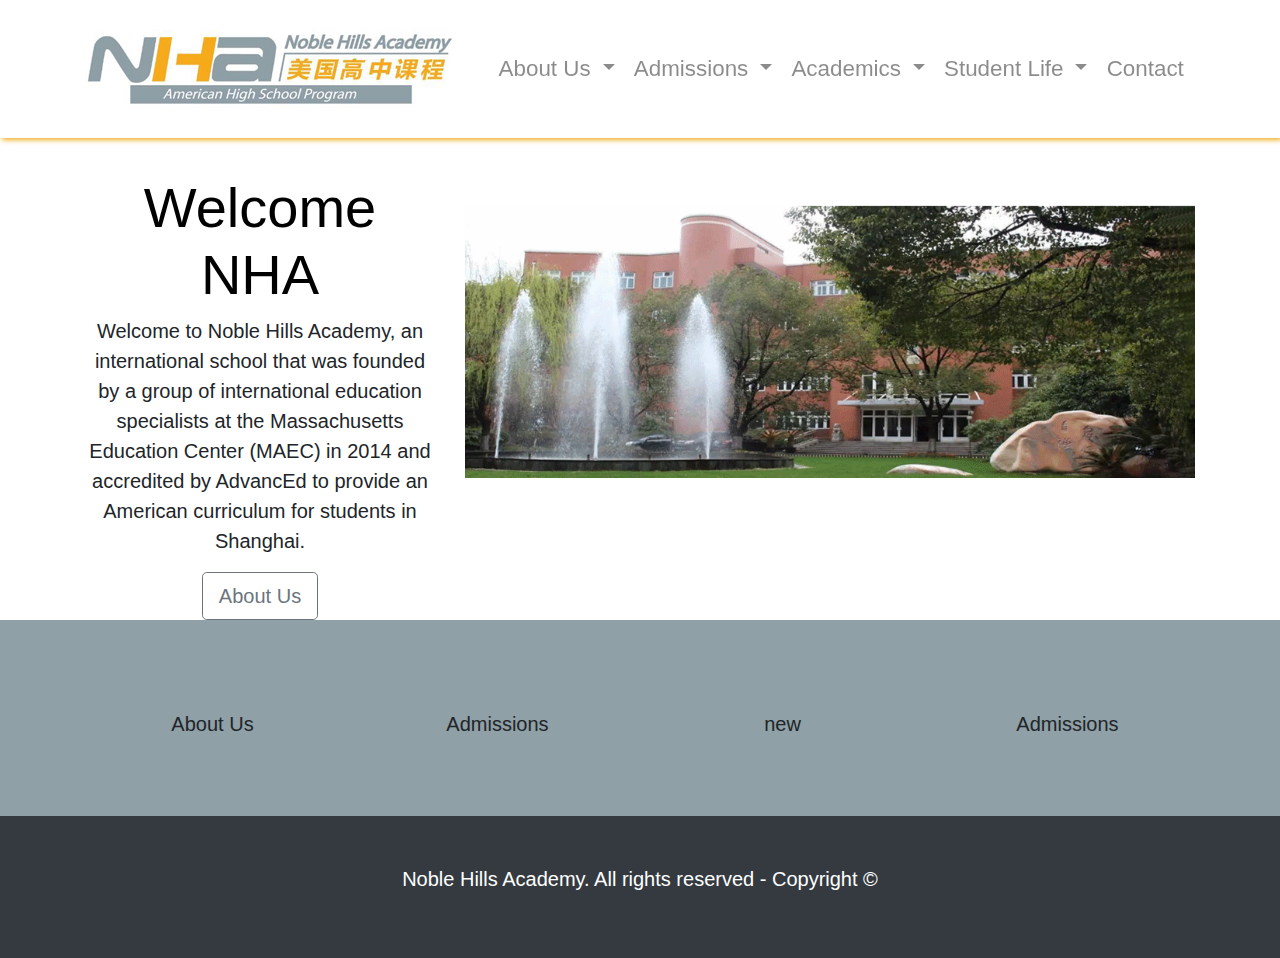
<file: index.html>
<!DOCTYPE html>
<html lang="en">

<head>
  <meta charset="UTF-8">
  <meta name="viewport" content="width=device-width, initial-scale=1.0">
  <meta http-equiv="X-UA-Compatible" content="ie=edge">
  <link rel="stylesheet" href="https://use.fontawesome.com/releases/v5.0.13/css/all.css"
    integrity="sha384-DNOHZ68U8hZfKXOrtjWvjxusGo9WQnrNx2sqG0tfsghAvtVlRW3tvkXWZh58N9jp" crossorigin="anonymous">
  <link rel="stylesheet" href="https://stackpath.bootstrapcdn.com/bootstrap/4.4.1/css/bootstrap.min.css" integrity="sha384-Vkoo8x4CGsO3+Hhxv8T/Q5PaXtkKtu6ug5TOeNV6gBiFeWPGFN9MuhOf23Q9Ifjh" crossorigin="anonymous">

  <link rel="stylesheet" href="css/style.css">
  <title>NHA School</title>
</head>

<body>
  <nav
      class="navbar navbar-expand-md navbar-light fixed-top py-4"
      id="main-nav"
    >
      <div class="container">
        <a href="index.html" class="navbar-brand">
          <img src="img/school-logo.png" alt="">
        </a>
        <button
          class="navbar-toggler"
          data-toggle="collapse"
          data-target="#navbarCollapse"
        >
          <span class="navbar-toggler-icon"></span>
        </button>
        <div id="navbarCollapse" class="collapse navbar-collapse">
          <ul class="navbar-nav ml-auto">
          

            <li class="nav-item dropdown text-nav">
              <a
                class="nav-link dropdown-toggle text-nav"
                href=""
                id="navbarDropdown"
                role="button"
                data-toggle="dropdown"
                aria-haspopup="true"
                aria-expanded="false"
              >
                About Us
              </a>
              <div class="dropdown-menu" aria-labelledby="navbarDropdown">
                <a class="dropdown-item" href="introduction.html">Introducation</a>
                <div class="dropdown-divider"></div>
                <a class="dropdown-item" href="governance-leadership.html">Governance Leadership </a>
                <div class="dropdown-divider"></div>
                <a class="dropdown-item" href="mission-values.html">Mission and Core Values</a>
                <div class="dropdown-divider"></div>
                <a class="dropdown-item" href="team.html"
                  >Faculty and Staff</a
                >
              </div>
            </li>
            <li class="nav-item dropdown text-nav">
              <a
                class="nav-link dropdown-toggle text-nav"
                href=""
                id="navbarDropdown"
                role="button"
                data-toggle="dropdown"
                aria-haspopup="true"
                aria-expanded="false"
              >
                Admissions
              </a>
              <div class="dropdown-menu" aria-labelledby="navbarDropdown">
                <a class="dropdown-item" href="electronics.html">Why choose NHA</a>
                <div class="dropdown-divider"></div>
                <a class="dropdown-item" href="electronics.html">School Timetable</a>
               
               
              </div>
            </li>


            <li class="nav-item dropdown text-nav">
              <a
                class="nav-link dropdown-toggle text-nav"
                href=""
                id="navbarDropdown"
                role="button"
                data-toggle="dropdown"
                aria-haspopup="true"
                aria-expanded="false"
              >
                Academics
              </a>
              <div class="dropdown-menu" aria-labelledby="navbarDropdown">
                <a class="dropdown-item" href="electronics.html">Program</a>
                <div class="dropdown-divider"></div>
                <a class="dropdown-item" href="resources.html">School Calendar </a>
                <div class="dropdown-divider"></div>
                <a class="dropdown-item" href="coding.html">Summer Program</a>
                <div class="dropdown-divider"></div>
                <a class="dropdown-item" href="onlinecourses.html"
                  >Faculty and Staff</a
                >
              </div>
            </li>

            <li class="nav-item dropdown text-nav">
              <a
                class="nav-link dropdown-toggle text-nav"
                href=""
                id="navbarDropdown"
                role="button"
                data-toggle="dropdown"
                aria-haspopup="true"
                aria-expanded="false"
              >
                Student Life
              </a>
              <div class="dropdown-menu" aria-labelledby="navbarDropdown">
                <a class="dropdown-item" href="electronics.html">Clubs</a>
                <div class="dropdown-divider"></div>
                <a class="dropdown-item" href="resources.html">Events</a>
                <div class="dropdown-divider"></div>
                <a class="dropdown-item" href="coding.html">Student Governance</a>
                <div class="dropdown-divider"></div>
                <a class="dropdown-item" href="coding.html">Community service</a>
                <div class="dropdown-divider"></div>
                <a class="dropdown-item" href="onlinecourses.html"
                  >Faculty and Staff</a
                >
              </div>
            </li>


         
            <li class="nav-item">
              <a href="#contact" class="nav-link text-nav">Contact</a>
            </li>
          </ul>
        </div>
      </div>
    </nav>

  <!---Showcase Area-->
  <section id="showcase" class="py3">
    <div class="container">
      <div class="row">
        <div class="col-lg-4 text-center">
          <h1 class="display-4 mt-5 pt-3">
            Welcome NHA
          </h1>
          <p class="lead">Welcome to Noble Hills Academy, an international school that was founded by a group of
            international education specialists at the Massachusetts Education Center (MAEC) in 2014 and accredited by
            AdvancEd to provide an American curriculum for students in Shanghai. </p>
          <a href="/introduction.html" class="btn btn-outline-secondary btn-lg ">
            About Us
          </a>
        </div>
        <div id="carouselExampleSlidesOnly" class="col-lg-8 d carousel slide d-none d-lg-block" data-ride="carousel">
          <div class="carousel-inner">
            <div class="carousel-item active pt-5 mt-5">
              <img src="img/carousel-3.jpg" class="d-block w-100 img-fluid" alt="...">
            </div>
            <div class="carousel-item pt-5 mt-5">
              <img src="img/carousel-2.jpg" class="d-block w-100 img-fluid" alt="...">
            </div>
            <div class="carousel-item pt-5 mt-5">
              <img src="img/carousel-1.jpg" class="d-block w-100 img-fluid" alt="...">
            </div>
          </div>
        </div>
      </div>
    </div>
  </section>



  <section id="cards">
    <div class="pt-5 pb-5">
      <div class="container">
        <div class="row">
          <div class="col-md-3  text-center pt-4">
            <i class="fas fa-info-circle fa-8x"></i>
            <div class="card-body">
              <h5 class="card-title">About Us</h5>
            </div>
          </div>
          <div class="col-md-3  pt-4 text-center">
            <i class="far fa-edit fa-8x"></i>
            <div class="card-body">
              <h5 class="card-title">Admissions</h5>
            </div>
          </div>
          <div class="col-md-3  pt-4 text-center">
            <i class="fas fa-book fa-8x"></i>
            <div class="card-body">
              <h5 class="card-title">new</h5>
            </div>
          </div>
          <div class="col-md-3  pt-4 text-center">
            <i class="fas fa-user-graduate fa-8x"></i>
            <div class="card-body">
              <h5 class="card-title">Admissions</h5>
            </div>
          </div>
        </div>
      </div>
    </div>
  </section>






  <footer id="main-footer" class="py-5 bg-dark text-white">
    <div class="container">
      <div class="row text-center">
        <div class="col-12 ">
          <p class="lead">
            Noble Hills Academy. All rights reserved - Copyright &copy;
            <span id="year"></span>
          </p>
        </div>
      </div>
    </div>
  </footer>











  <script>
    // Get the current year for the copyright
    $('#year').text(new Date().getFullYear());
  </script>
  
  <script src="https://code.jquery.com/jquery-3.4.1.slim.min.js" integrity="sha384-J6qa4849blE2+poT4WnyKhv5vZF5SrPo0iEjwBvKU7imGFAV0wwj1yYfoRSJoZ+n" crossorigin="anonymous"></script>
<script src="https://cdn.jsdelivr.net/npm/popper.js@1.16.0/dist/umd/popper.min.js" integrity="sha384-Q6E9RHvbIyZFJoft+2mJbHaEWldlvI9IOYy5n3zV9zzTtmI3UksdQRVvoxMfooAo" crossorigin="anonymous"></script>
<script src="https://stackpath.bootstrapcdn.com/bootstrap/4.4.1/js/bootstrap.min.js" integrity="sha384-wfSDF2E50Y2D1uUdj0O3uMBJnjuUD4Ih7YwaYd1iqfktj0Uod8GCExl3Og8ifwB6" crossorigin="anonymous"></script>
</body>

</html>
</file>
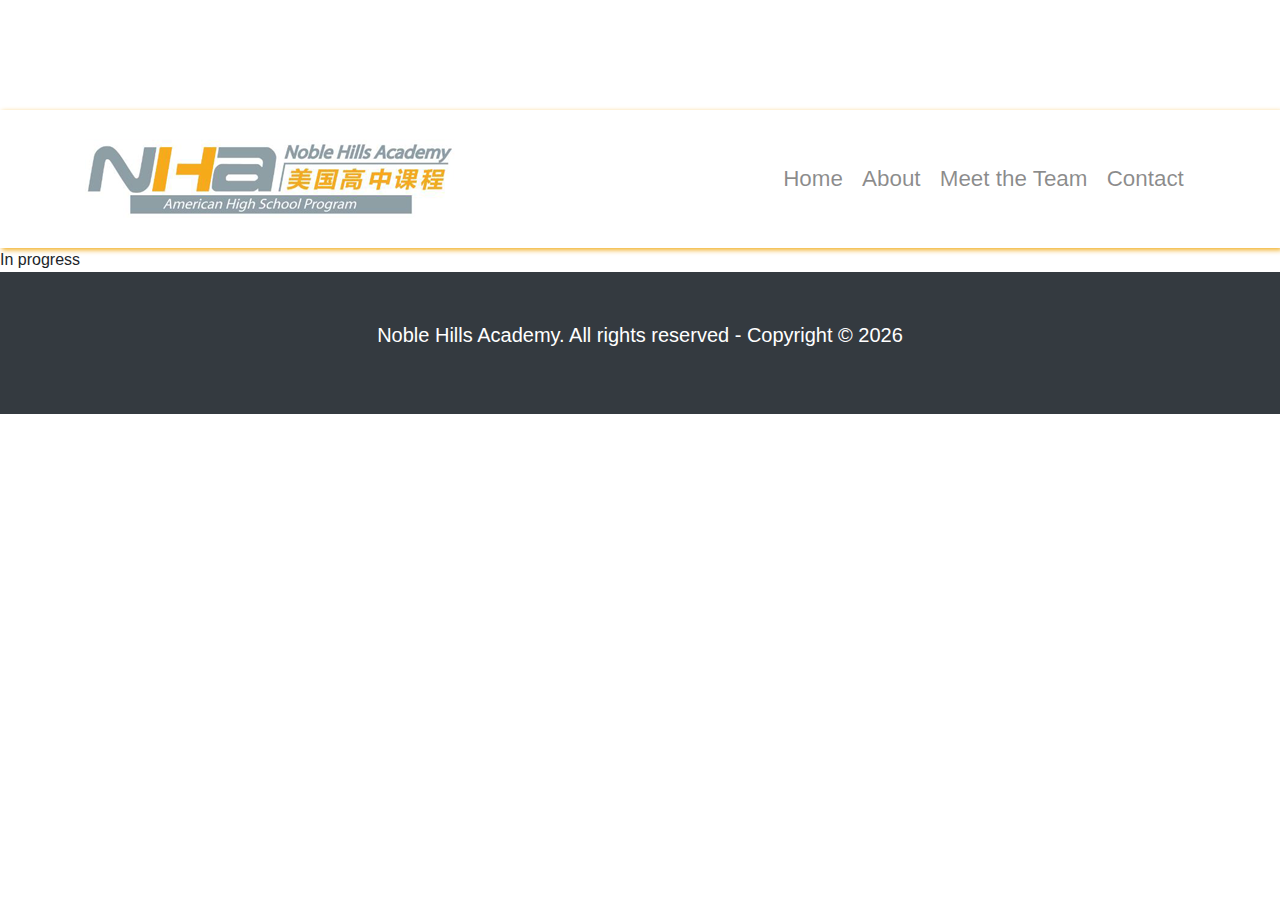
<file: about.html>
<!DOCTYPE html>
<html lang="en">

<head>
  <meta charset="UTF-8">
  <meta name="viewport" content="width=device-width, initial-scale=1.0">
  <meta http-equiv="X-UA-Compatible" content="ie=edge">
  <link rel="stylesheet" href="https://use.fontawesome.com/releases/v5.0.13/css/all.css" integrity="sha384-DNOHZ68U8hZfKXOrtjWvjxusGo9WQnrNx2sqG0tfsghAvtVlRW3tvkXWZh58N9jp"
    crossorigin="anonymous">
  <link rel="stylesheet" href="css/bootstrap.css">
  <link rel="stylesheet" href="css/style.css">
  <title>Bootstrap Theme</title>
</head>

<body>
  <nav class="navbar navbar-expand-md navbar-light fiexd-top py-4"> 
    <div class="container">
      <a href="#home" class="navbar-brand">
        <img src="img/school-logo.png"   alt="">
      </a>
      <button class="navbar-toggler" data-toggle="collapse" data-target="#navbarCollapse">
        <span class="navbar-toggler-icon"></span>
      </button>
      <div class="collapse navbar-collapse" id="navbarCollapse">
        <ul class="navbar-nav ml-auto">
          <li class="nav-item">
            <a href="index.html" class="nav-link">Home</a>
          </li>
          <li class="nav-item">
            <a href="#home" class="nav-link">About</a>
          </li>
          <li class="nav-item">
            <a href="team.html" class="nav-link">Meet the Team</a>
          </li>
          <li class="nav-item">
            <a href="#home" class="nav-link">Contact</a>
          </li>
        </ul>
      </div>
    </div>
  </nav>


<section>

In progress

</section>

  



  <footer id="main-footer" class="py-5 bg-dark text-white">
    <div class="container">
      <div class="row text-center">
        <div class="col-12 ">
          <p class="lead">
            Noble Hills Academy. All rights reserved - Copyright &copy;
            <span id="year"></span>
          </p>
        </div>
      </div>
    </div>
  </footer>
  
  






  <script src="http://code.jquery.com/jquery-3.3.1.min.js" integrity="sha256-FgpCb/KJQlLNfOu91ta32o/NMZxltwRo8QtmkMRdAu8="
    crossorigin="anonymous"></script>
  <script src="https://cdnjs.cloudflare.com/ajax/libs/popper.js/1.14.3/umd/popper.min.js" integrity="sha384-ZMP7rVo3mIykV+2+9J3UJ46jBk0WLaUAdn689aCwoqbBJiSnjAK/l8WvCWPIPm49"
    crossorigin="anonymous"></script>
  <script src="https://stackpath.bootstrapcdn.com/bootstrap/4.1.1/js/bootstrap.min.js" integrity="sha384-smHYKdLADwkXOn1EmN1qk/HfnUcbVRZyYmZ4qpPea6sjB/pTJ0euyQp0Mk8ck+5T"
    crossorigin="anonymous"></script>

  <script>
    // Get the current year for the copyright
    $('#year').text(new Date().getFullYear());
  </script>
</body>

</html>
</file>
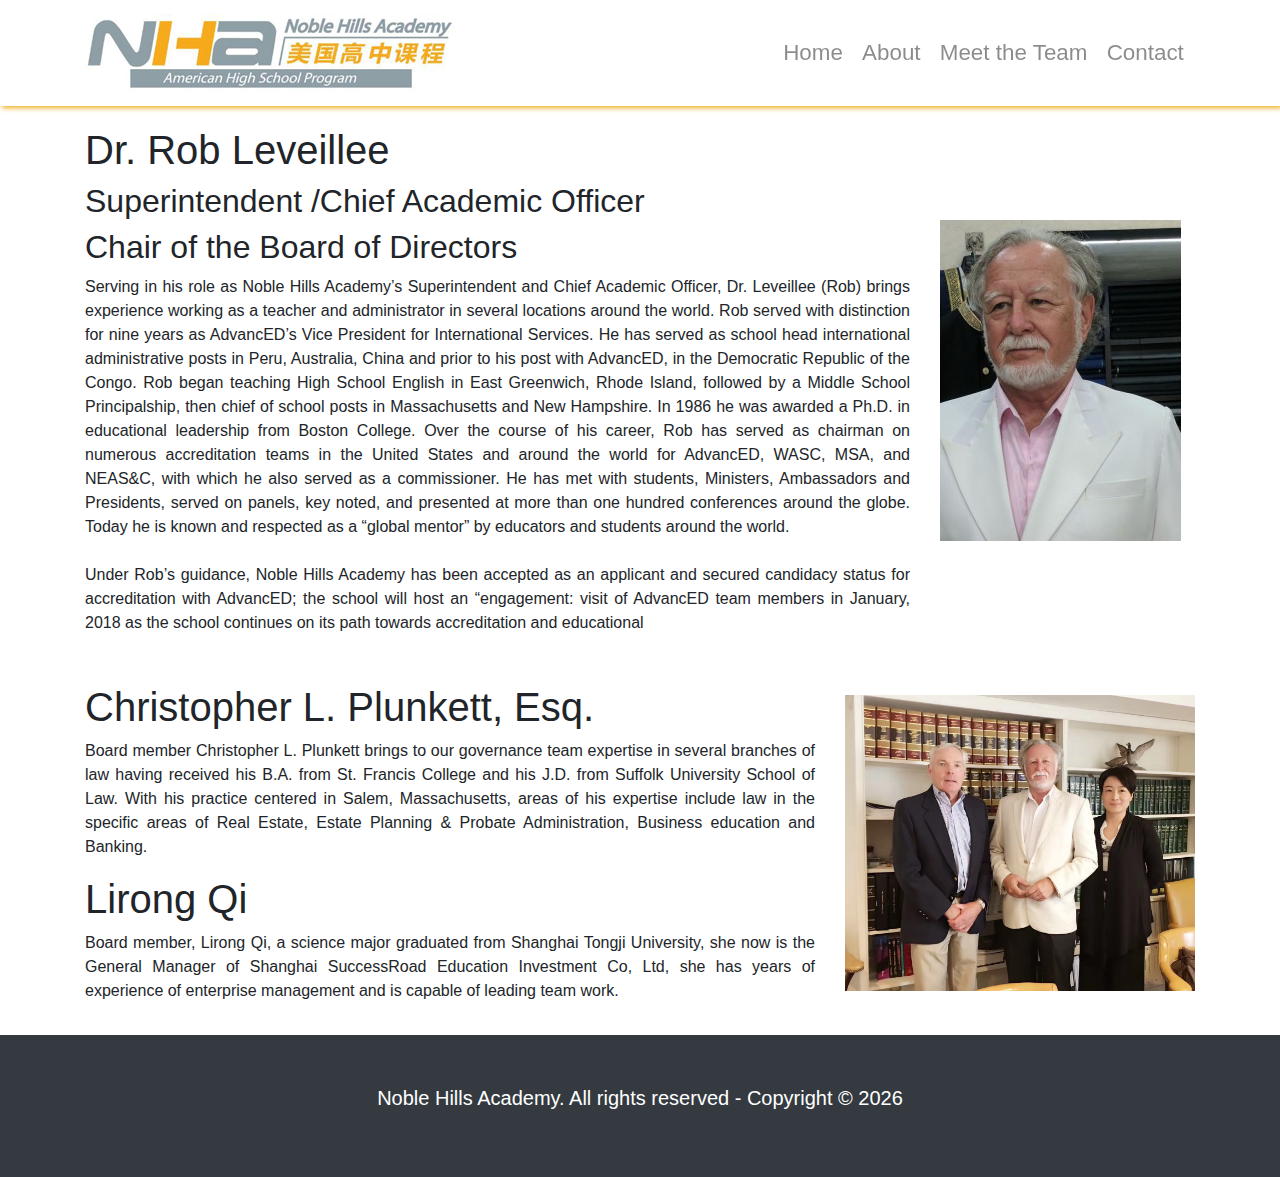
<file: governance-leadership.html>
<!DOCTYPE html>
<html lang="en">

<head>
  <meta charset="UTF-8">
  <meta name="viewport" content="width=device-width, initial-scale=1.0">
  <meta http-equiv="X-UA-Compatible" content="ie=edge">
  <link rel="stylesheet" href="https://use.fontawesome.com/releases/v5.0.13/css/all.css" integrity="sha384-DNOHZ68U8hZfKXOrtjWvjxusGo9WQnrNx2sqG0tfsghAvtVlRW3tvkXWZh58N9jp"
    crossorigin="anonymous">
  <link rel="stylesheet" href="css/bootstrap.css">
  <link rel="stylesheet" href="css/style.css">
  <title>Governance Leadership</title>
</head>

<body>
  <nav class="navbar navbar-expand-md navbar-light fixed-top "> 
    <div class="container">
      <a href="#home" class="navbar-brand">
        <img src="img/school-logo.png"   alt="">
      </a>
      <button class="navbar-toggler" data-toggle="collapse" data-target="#navbarCollapse">
        <span class="navbar-toggler-icon"></span>
      </button>
      <div class="collapse navbar-collapse" id="navbarCollapse">
        <ul class="navbar-nav ml-auto">
          <li class="nav-item">
            <a href="index.html" class="nav-link">Home</a>
          </li>
          <li class="nav-item">
            <a href="#home" class="nav-link">About</a>
          </li>
          <li class="nav-item">
            <a href="#home" class="nav-link">Meet the Team</a>
          </li>
          <li class="nav-item">
            <a href="#home" class="nav-link">Contact</a>
          </li>
        </ul>
      </div>
    </div>
  </nav>

    <!--
        Head of school Welcome
    -->


  <section>
    <div class="container pb-3">
      <div class="row">
        <div class="col-lg-9 text-justify">
          <h1 class="mt-3">
            Dr. Rob Leveillee
          </h1>
          <h2>Superintendent /Chief Academic Officer</h2>
          <h2>Chair of the Board of Directors</h2>
          <p>Serving in his role as Noble Hills Academy’s Superintendent and Chief Academic Officer, Dr. Leveillee (Rob) brings experience working as a teacher and administrator in several locations around the world. Rob served with distinction for nine years as AdvancED’s Vice President for International Services. He has served as school head international administrative posts in Peru, Australia, China and prior to his post with AdvancED, in the Democratic Republic of the Congo. Rob began teaching High School English in East Greenwich, Rhode Island, followed by a Middle School Principalship, then chief of school posts in Massachusetts and New Hampshire. In 1986 he was awarded a Ph.D. in educational leadership from Boston College. Over the course of his career, Rob has served as chairman on numerous accreditation teams in the United States and around the world for AdvancED, WASC, MSA, and NEAS&C, with which he also served as a commissioner. He has met with students, Ministers, Ambassadors and Presidents, served on panels, key noted, and presented at more than one hundred conferences around the globe. Today he is known and respected as a “global mentor” by educators and students around the world.
           <br>
           <br> 
            Under Rob’s guidance, Noble Hills Academy has been accepted as an applicant and secured candidacy status for accreditation with AdvancED; the school will host an “engagement: visit of AdvancED team members in January, 2018 as the school continues on its path towards accreditation and educational</p>
       
        </div>

        <div  class="col-lg-3  align-self-center">
            <img src="/img/rob-1.bmp" alt="" class="img-fluid ">
        </div>
      </div>
    </div>

    <div class="container pb-3">
        <div class="row">
          <div class="col-lg-8 text-justify">
            <h1 class="mt-3">
                Christopher L. Plunkett, Esq.
            </h1>
            
            <p>Board member Christopher L. Plunkett brings to our governance team expertise in several branches of law having received his B.A. from St. Francis College and his J.D. from Suffolk University School of Law. With his practice centered in Salem, Massachusetts, areas of his expertise include law in the specific areas of Real Estate, Estate Planning & Probate Administration, Business education and Banking.

                <h1 class="mt-3">
                    Lirong Qi
                </h1>

                <p>Board member, Lirong Qi, a science major graduated from Shanghai Tongji University, she now is the General Manager of Shanghai SuccessRoad Education Investment Co, Ltd, she has years of experience of enterprise management and is capable of leading team work.
    
         
          </div>
  
          <div  class="col-lg-4  align-self-center">
              <img src="/img/leadership.jpg" alt="" class="img-fluid ">
          </div>
        </div>
      </div>
  </section>






  



  <footer id="main-footer" class="py-5 bg-dark text-white">
    <div class="container">
      <div class="row text-center">
        <div class="col-12 ">
          <p class="lead">
            Noble Hills Academy. All rights reserved - Copyright &copy;
            <span id="year"></span>
          </p>
        </div>
      </div>
    </div>
  </footer>
  
  






  <script src="http://code.jquery.com/jquery-3.3.1.min.js" integrity="sha256-FgpCb/KJQlLNfOu91ta32o/NMZxltwRo8QtmkMRdAu8="
    crossorigin="anonymous"></script>
  <script src="https://cdnjs.cloudflare.com/ajax/libs/popper.js/1.14.3/umd/popper.min.js" integrity="sha384-ZMP7rVo3mIykV+2+9J3UJ46jBk0WLaUAdn689aCwoqbBJiSnjAK/l8WvCWPIPm49"
    crossorigin="anonymous"></script>
  <script src="https://stackpath.bootstrapcdn.com/bootstrap/4.1.1/js/bootstrap.min.js" integrity="sha384-smHYKdLADwkXOn1EmN1qk/HfnUcbVRZyYmZ4qpPea6sjB/pTJ0euyQp0Mk8ck+5T"
    crossorigin="anonymous"></script>

  <script>
    // Get the current year for the copyright
    $('#year').text(new Date().getFullYear());
  </script>
</body>

</html>
</file>
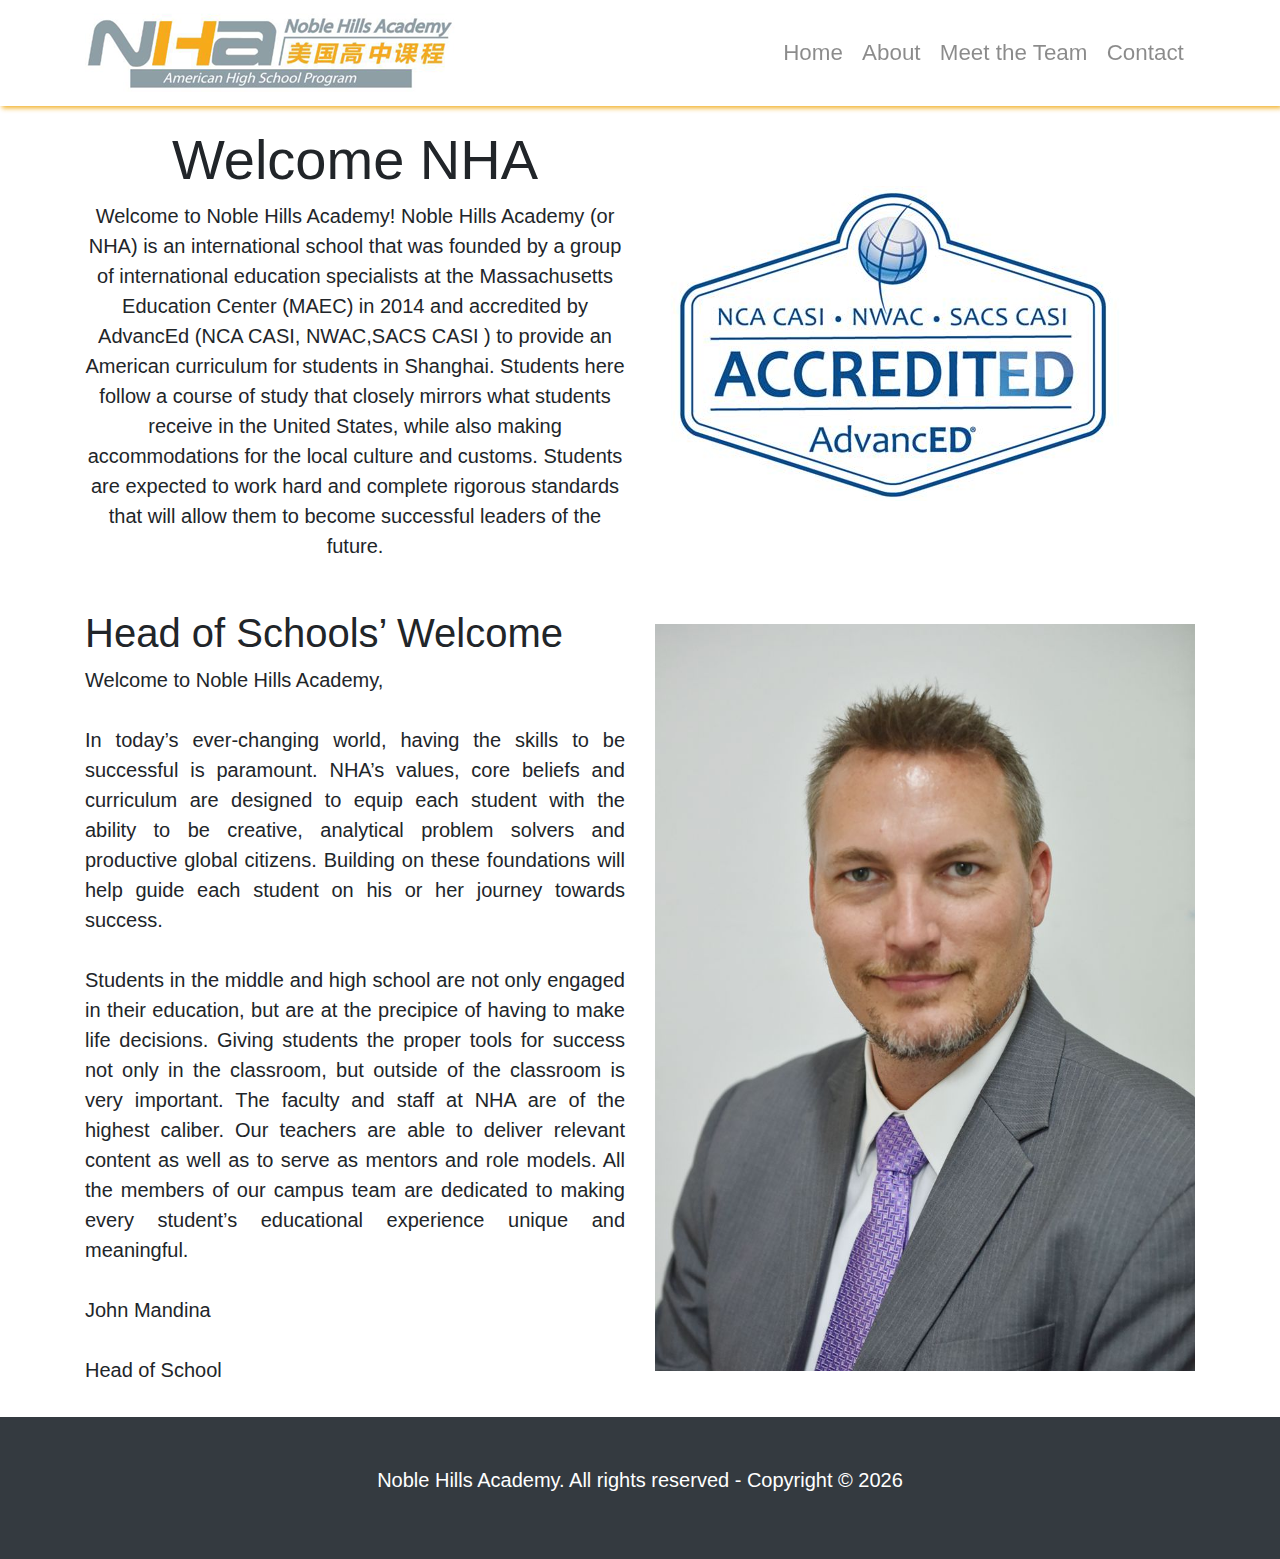
<file: introduction.html>
<!DOCTYPE html>
<html lang="en">

<head>
  <meta charset="UTF-8">
  <meta name="viewport" content="width=device-width, initial-scale=1.0">
  <meta http-equiv="X-UA-Compatible" content="ie=edge">
  <link rel="stylesheet" href="https://use.fontawesome.com/releases/v5.0.13/css/all.css" integrity="sha384-DNOHZ68U8hZfKXOrtjWvjxusGo9WQnrNx2sqG0tfsghAvtVlRW3tvkXWZh58N9jp"
    crossorigin="anonymous">
  <link rel="stylesheet" href="css/bootstrap.css">
  <link rel="stylesheet" href="css/style.css">
  <title>Introduction</title>
</head>

<body>
  <nav class="navbar navbar-expand-md navbar-light fixed-top "> 
    <div class="container">
      <a href="#home" class="navbar-brand">
        <img src="img/school-logo.png"   alt="">
      </a>
      <button class="navbar-toggler" data-toggle="collapse" data-target="#navbarCollapse">
        <span class="navbar-toggler-icon"></span>
      </button>
      <div class="collapse navbar-collapse" id="navbarCollapse">
        <ul class="navbar-nav ml-auto">
          <li class="nav-item">
            <a href="index.html" class="nav-link">Home</a>
          </li>
          <li class="nav-item">
            <a href="#home" class="nav-link">About</a>
          </li>
          <li class="nav-item">
            <a href="#home" class="nav-link">Meet the Team</a>
          </li>
          <li class="nav-item">
            <a href="#home" class="nav-link">Contact</a>
          </li>
        </ul>
      </div>
    </div>
  </nav>

    <!--
        Head of school Welcome
    -->


  <section>
    <div class="container pb-3">
      <div class="row">
        <div class="col-lg-6 text-center">
          <h1 class="display-4 mt-3">
            Welcome NHA
          </h1>
          <p class="lead">Welcome to Noble Hills Academy! Noble Hills Academy (or NHA) is an international school that was founded by a group of international education specialists at the  Massachusetts Education Center (MAEC) in 2014 and accredited by AdvancEd (NCA CASI, NWAC,SACS CASI ) to provide an American curriculum for students in Shanghai. Students here follow a course of study that closely mirrors what students receive in the United States, while also making accommodations for the local culture and customs. Students are expected to work hard and complete rigorous standards that will allow them to become successful leaders of the future. </p>
       
        </div>

        <div  class="col-lg-6  align-self-center">
            <img src="/img/AdvancEdAccreditedLogo.jpg" alt="" class="img-fluid ">
        </div>
      </div>
    </div>
  </section>


  <section>
    <div class="container pb-3">
      <div class="row">
        <div class="col-lg-6">
          <h1 class=" mt-3">
            Head of Schools’ Welcome
          </h1>
          <p class="text-justify lead">Welcome to Noble Hills Academy,
            <br>
            <br>
            In today’s ever-changing world, having the skills to be successful is paramount. NHA’s values, core beliefs and curriculum are designed to equip each student with the ability to be creative, analytical problem solvers and productive global citizens. Building on these foundations will help guide each student on his or her journey towards success.
            <br>
            <br>
            
            Students in the middle and high school are not only engaged in their education, but are at the precipice of having to make life decisions. Giving students the proper tools for success not only in the classroom, but outside of the classroom is very important. The faculty and staff at NHA are of the highest caliber.  Our teachers are able to deliver relevant content as well as to serve as mentors and role models. All the members of our campus team are dedicated to making every student’s educational experience unique and meaningful.
            <br>
            <br>
            John Mandina
            <br>
            <br>
            Head of School </p>
       
        </div>

        <div  class="col-lg-6  align-self-center">
            <img src="/img/Head-of-school-Mr.Mandina.jpg" alt="" class=".img-fluid" style=" max-width: 100%; height: auto; ">
        </div>
      </div>
    </div>
  </section>




  



  <footer id="main-footer" class="py-5 bg-dark text-white">
    <div class="container">
      <div class="row text-center">
        <div class="col-12 ">
          <p class="lead">
            Noble Hills Academy. All rights reserved - Copyright &copy;
            <span id="year"></span>
          </p>
        </div>
      </div>
    </div>
  </footer>
  
  






  <script src="http://code.jquery.com/jquery-3.3.1.min.js" integrity="sha256-FgpCb/KJQlLNfOu91ta32o/NMZxltwRo8QtmkMRdAu8="
    crossorigin="anonymous"></script>
  <script src="https://cdnjs.cloudflare.com/ajax/libs/popper.js/1.14.3/umd/popper.min.js" integrity="sha384-ZMP7rVo3mIykV+2+9J3UJ46jBk0WLaUAdn689aCwoqbBJiSnjAK/l8WvCWPIPm49"
    crossorigin="anonymous"></script>
  <script src="https://stackpath.bootstrapcdn.com/bootstrap/4.1.1/js/bootstrap.min.js" integrity="sha384-smHYKdLADwkXOn1EmN1qk/HfnUcbVRZyYmZ4qpPea6sjB/pTJ0euyQp0Mk8ck+5T"
    crossorigin="anonymous"></script>

  <script>
    // Get the current year for the copyright
    $('#year').text(new Date().getFullYear());
  </script>
</body>

</html>
</file>
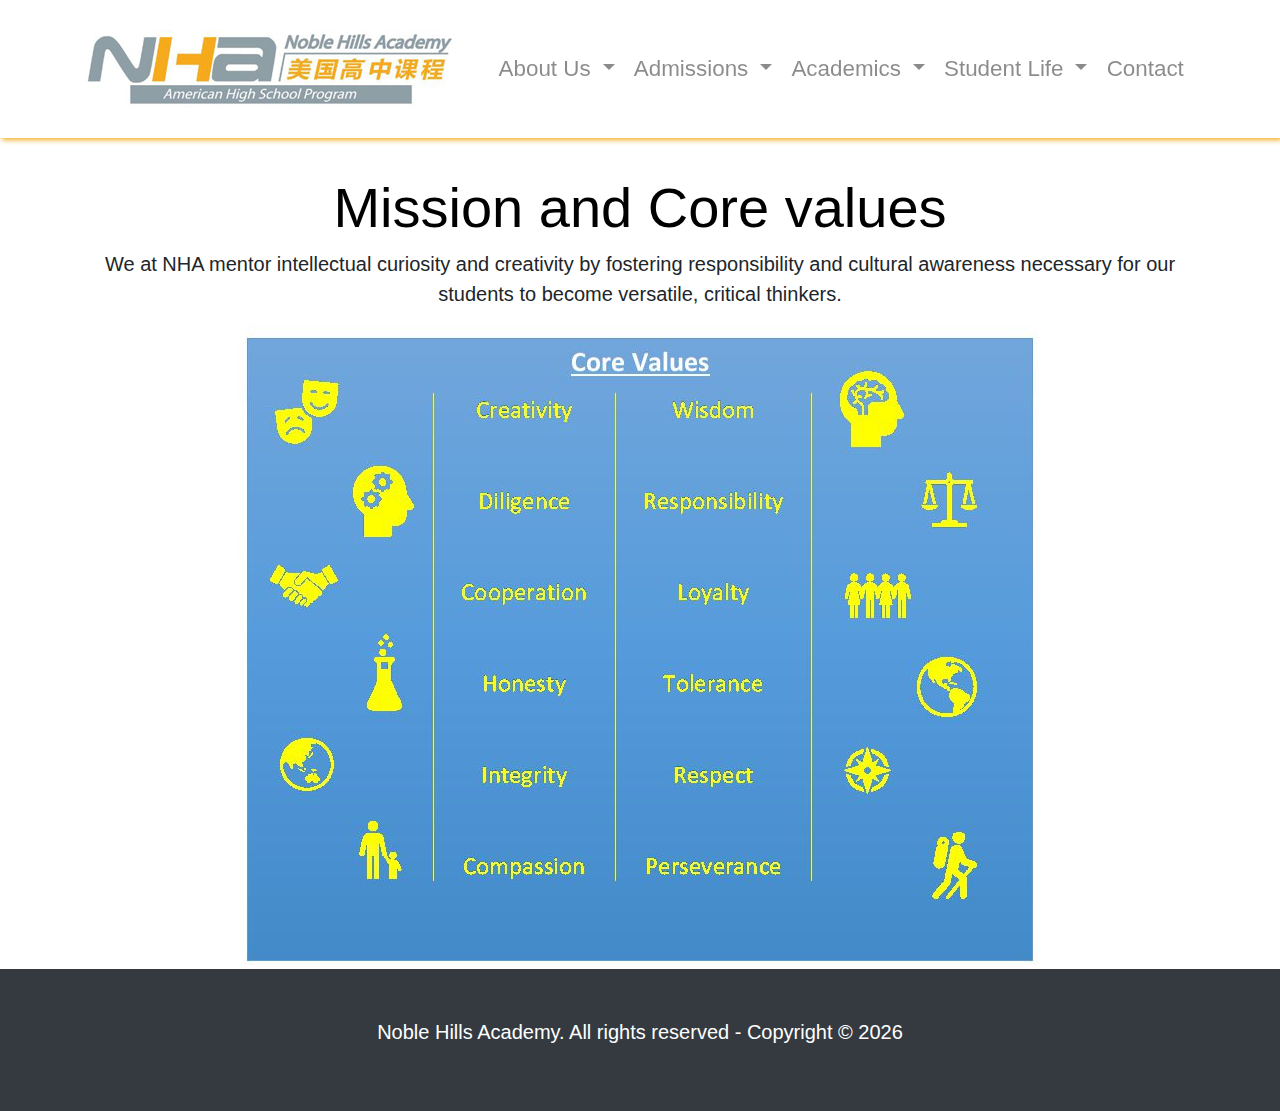
<file: mission-values.html>
<!DOCTYPE html>
<html lang="en">

<head>
  <meta charset="UTF-8">
  <meta name="viewport" content="width=device-width, initial-scale=1.0">
  <meta http-equiv="X-UA-Compatible" content="ie=edge">
  <link rel="stylesheet" href="https://use.fontawesome.com/releases/v5.0.13/css/all.css"
    integrity="sha384-DNOHZ68U8hZfKXOrtjWvjxusGo9WQnrNx2sqG0tfsghAvtVlRW3tvkXWZh58N9jp" crossorigin="anonymous">
  <link rel="stylesheet" href="css/bootstrap.css">
  <link rel="stylesheet" href="css/style.css">
  <title>NHA School</title>
</head>

<body>
  <nav
      class="navbar navbar-expand-md navbar-light fixed-top py-4"
      id="main-nav"
    >
      <div class="container">
        <a href="#home" class="navbar-brand">
          <img src="img/school-logo.png" alt="">
        </a>
        <button
          class="navbar-toggler"
          data-toggle="collapse"
          data-target="#navbarCollapse"
        >
          <span class="navbar-toggler-icon"></span>
        </button>
        <div id="navbarCollapse" class="collapse navbar-collapse">
          <ul class="navbar-nav ml-auto">
          

            <li class="nav-item dropdown text-nav">
              <a
                class="nav-link dropdown-toggle text-nav"
                href=""
                id="navbarDropdown"
                role="button"
                data-toggle="dropdown"
                aria-haspopup="true"
                aria-expanded="false"
              >
                About Us
              </a>
              <div class="dropdown-menu" aria-labelledby="navbarDropdown">
                <a class="dropdown-item" href="introduction.html">Introducation</a>
                <div class="dropdown-divider"></div>
                <a class="dropdown-item" href="governance-leadership.html">Governance Leadership </a>
                <div class="dropdown-divider"></div>
                <a class="dropdown-item" href="mission-values.html">Mission and Core Values</a>
                <div class="dropdown-divider"></div>
                <a class="dropdown-item" href="team.html"
                  >Faculty and Staff</a
                >
              </div>
            </li>
            <li class="nav-item dropdown text-nav">
              <a
                class="nav-link dropdown-toggle text-nav"
                href=""
                id="navbarDropdown"
                role="button"
                data-toggle="dropdown"
                aria-haspopup="true"
                aria-expanded="false"
              >
                Admissions
              </a>
              <div class="dropdown-menu" aria-labelledby="navbarDropdown">
                <a class="dropdown-item" href="electronics.html">Why choose NHA</a>
                <div class="dropdown-divider"></div>
                <a class="dropdown-item" href="electronics.html">School Timetable</a>
               
               
              </div>
            </li>


            <li class="nav-item dropdown text-nav">
              <a
                class="nav-link dropdown-toggle text-nav"
                href=""
                id="navbarDropdown"
                role="button"
                data-toggle="dropdown"
                aria-haspopup="true"
                aria-expanded="false"
              >
                Academics
              </a>
              <div class="dropdown-menu" aria-labelledby="navbarDropdown">
                <a class="dropdown-item" href="electronics.html">Program</a>
                <div class="dropdown-divider"></div>
                <a class="dropdown-item" href="resources.html">School Calendar </a>
                <div class="dropdown-divider"></div>
                <a class="dropdown-item" href="coding.html">Summer Program</a>
                <div class="dropdown-divider"></div>
                <a class="dropdown-item" href="onlinecourses.html"
                  >Faculty and Staff</a
                >
              </div>
            </li>

            <li class="nav-item dropdown text-nav">
              <a
                class="nav-link dropdown-toggle text-nav"
                href=""
                id="navbarDropdown"
                role="button"
                data-toggle="dropdown"
                aria-haspopup="true"
                aria-expanded="false"
              >
                Student Life
              </a>
              <div class="dropdown-menu" aria-labelledby="navbarDropdown">
                <a class="dropdown-item" href="electronics.html">Clubs</a>
                <div class="dropdown-divider"></div>
                <a class="dropdown-item" href="resources.html">Events</a>
                <div class="dropdown-divider"></div>
                <a class="dropdown-item" href="coding.html">Student Governance</a>
                <div class="dropdown-divider"></div>
                <a class="dropdown-item" href="coding.html">Community service</a>
                <div class="dropdown-divider"></div>
                <a class="dropdown-item" href="onlinecourses.html"
                  >Faculty and Staff</a
                >
              </div>
            </li>


         
            <li class="nav-item">
              <a href="#contact" class="nav-link text-nav">Contact</a>
            </li>
          </ul>
        </div>
      </div>
    </nav>

  <!---Showcase Area-->

  <section id="showcase" class="py3">
    <div class="container">
      <div class="row">
        <div class="col text-center">
          <h1 class="display-4 mt-5 pt-3">
            Mission and Core values
          </h1>
          <p class="lead">We at NHA mentor intellectual curiosity and creativity by fostering responsibility and cultural awareness necessary for our students to become versatile, critical thinkers. </p>
         
        </div>

       
    
      </div>

      <div class="col text-center">
        <img src="/img/core-value-1_副本.jpg" alt="" class="img-fluid">
        
       </div>
    </div>
  </section>










  <footer id="main-footer" class="py-5 bg-dark text-white">
    <div class="container">
      <div class="row text-center">
        <div class="col-12 ">
          <p class="lead">
            Noble Hills Academy. All rights reserved - Copyright &copy;
            <span id="year"></span>
          </p>
        </div>
      </div>
    </div>
  </footer>








  <script src="http://code.jquery.com/jquery-3.3.1.min.js"
    integrity="sha256-FgpCb/KJQlLNfOu91ta32o/NMZxltwRo8QtmkMRdAu8=" crossorigin="anonymous"></script>
  <script src="https://cdnjs.cloudflare.com/ajax/libs/popper.js/1.14.3/umd/popper.min.js"
    integrity="sha384-ZMP7rVo3mIykV+2+9J3UJ46jBk0WLaUAdn689aCwoqbBJiSnjAK/l8WvCWPIPm49" crossorigin="anonymous">
  </script>
  <script src="https://stackpath.bootstrapcdn.com/bootstrap/4.1.1/js/bootstrap.min.js"
    integrity="sha384-smHYKdLADwkXOn1EmN1qk/HfnUcbVRZyYmZ4qpPea6sjB/pTJ0euyQp0Mk8ck+5T" crossorigin="anonymous">
  </script>

  <script>
    // Get the current year for the copyright
    $('#year').text(new Date().getFullYear());
  </script>
</body>

</html>
</file>
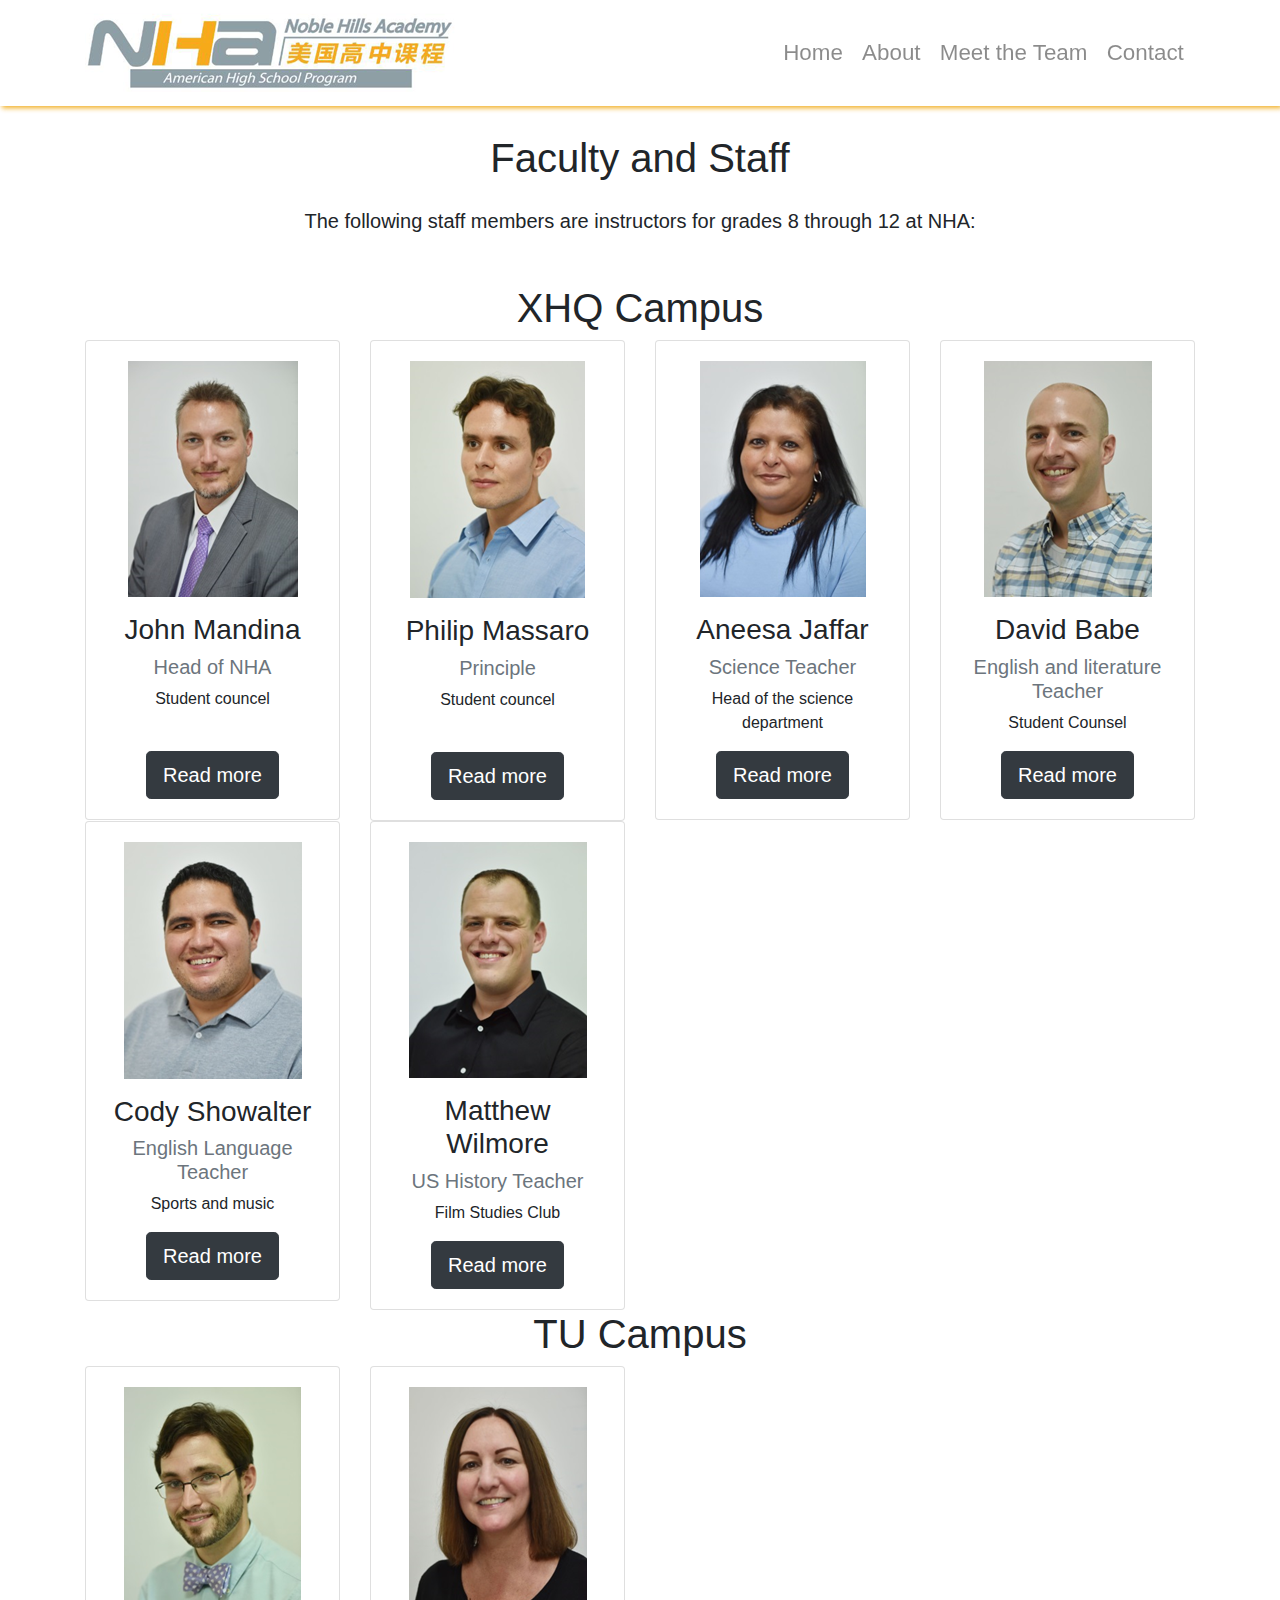
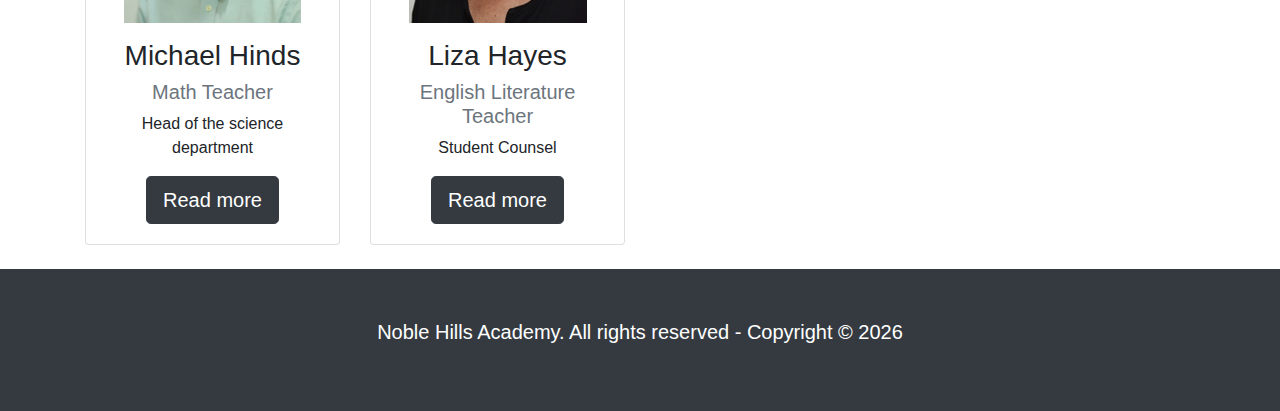
<file: team.html>
<!DOCTYPE html>
<html lang="en">

<head>
  <meta charset="UTF-8">
  <meta name="viewport" content="width=device-width, initial-scale=1.0">
  <meta http-equiv="X-UA-Compatible" content="ie=edge">
  <link rel="stylesheet" href="https://use.fontawesome.com/releases/v5.0.13/css/all.css"
    integrity="sha384-DNOHZ68U8hZfKXOrtjWvjxusGo9WQnrNx2sqG0tfsghAvtVlRW3tvkXWZh58N9jp" crossorigin="anonymous">
  <link rel="stylesheet" href="css/bootstrap.css">
  <link rel="stylesheet" href="css/style.css">
  <title>Bootstrap Theme</title>
</head>

<body>
  <nav class="navbar navbar-expand-md navbar-light fixed-top ">
    <div class="container">
      <a href="#home" class="navbar-brand">
        <img src="img/school-logo.png" alt="">
      </a>
      <button class="navbar-toggler" data-toggle="collapse" data-target="#navbarCollapse">
        <span class="navbar-toggler-icon"></span>
      </button>
      <div class="collapse navbar-collapse" id="navbarCollapse">
        <ul class="navbar-nav ml-auto">
          <li class="nav-item">
            <a href="index.html" class="nav-link">Home</a>
          </li>
          <li class="nav-item">
            <a href="#home" class="nav-link">About</a>
          </li>
          <li class="nav-item">
            <a href="#home" class="nav-link">Meet the Team</a>
          </li>
          <li class="nav-item">
            <a href="#home" class="nav-link">Contact</a>
          </li>
        </ul>
      </div>
    </div>
  </nav>

  <!-- AUTHORS -->
  <section id="authors" class=" py-4  text-center">
    <div class="container">
      <div class="row">
        <div class="col">
          <div class="info-header mb-5">
            <h1 class=" pb-3">
              Faculty and Staff
            </h1>
            <p class="lead">
              The following staff members are instructors for grades 8 through 12 at NHA:
            </p>
          </div>
        </div>
      </div>

      <h1>XHQ Campus</h1>

      <div class="row">

        <div class="col-lg-3 col-md-6">
          <div class="card">
            <div class="card-body">
              <img src="img/faculty/JOHN-THOMAS-MANDINA.png" alt="" class="img-fluid  mb-3">
              <h3>John Mandina</h3>
              <h5 class="text-muted">Head of NHA</h5>
              <p>Student councel <br><br>
              </p>
              <a href="" class="btn btn-dark btn-lg">Read more</a>
            </div>
          </div>
        </div>

        <div class="col-lg-3 col-md-6">
          <div class="card">
            <div class="card-body">
              <img src="img/faculty/PHILIP-VINCENT-MASSARO.png" alt="" class="img-fluid  mb-3">
              <h3>Philip Massaro</h3>
              <h5 class="text-muted">Principle</h5>
              <p>Student councel <br><br>
              </p>
              <a href="" class="btn btn-dark btn-lg">Read more</a>
            </div>
          </div>
        </div>

        <div class="col-lg-3 col-md-6">
          <div class="card">
            <div class="card-body">
              <img src="img/faculty/ANEESA-JAFFAR.png" alt="" class="img-fluid  mb-3">
              <h3>Aneesa Jaffar</h3>
              <h5 class="text-muted">Science Teacher</h5>
              <p>Head of the science department</p>
              <a href="" class="btn btn-dark btn-lg">Read more</a>
            </div>
          </div>
        </div>

        <div class="col-lg-3 col-md-6">
          <div class="card">
            <div class="card-body">
              <img src="img/faculty/DAVID-ANDREW-BABE.png" alt="" class="img-fluid  mb-3">
              <h3>David Babe</h3>
              <h5 class="text-muted">English and literature Teacher</h5>
              <p>Student Counsel</p>
              <a href="" class="btn btn-dark btn-lg">Read more</a>
            </div>
          </div>
        </div>

        <div class="col-lg-3 col-md-6">
          <div class="card">
            <div class="card-body">
              <img src="/img/faculty/CODY-ALAN-SHOWALTER.png" alt="" class="img-fluid  mb-3">
              <h3>Cody Showalter</h3>
              <h5 class="text-muted">English Language Teacher</h5>
              <p>Sports and music</p>
              <a href="" class="btn btn-dark btn-lg">Read more</a>
            </div>
          </div>
        </div>

        <div class="col-lg-3 col-md-6">
          <div class="card">
            <div class="card-body">
              <img src="img/faculty/MATTHEW-ALLEN-WILMORE.png" alt="" class="img-fluid  mb-3">
              <h3>Matthew Wilmore</h3>
              <h5 class="text-muted">US History Teacher</h5>
              <p>Film Studies Club</p>
              <a href="" class="btn btn-dark btn-lg">Read more</a>
            </div>
          </div>
        </div>
      </div>

      <h1>TU Campus</h1>

      <div class="row">
        <div class="col-lg-3 col-md-6">
          <div class="card">
            <div class="card-body">
              <img src="img/faculty/MICHAEL-JAMES-HINDS.png" alt="" class="img-fluid  mb-3">
              <h3>Michael Hinds</h3>
              <h5 class="text-muted">Math Teacher</h5>
              <p>Head of the science department</p>
              <a href="" class="btn btn-dark btn-lg">Read more</a>
            </div>
          </div>
        </div>

        <div class="col-lg-3 col-md-6">
          <div class="card">
            <div class="card-body">
              <img src="img/faculty/LIZA-CHRISTINE-HAYES.png" alt="" class="img-fluid  mb-3">
              <h3>Liza Hayes</h3>
              <h5 class="text-muted">English Literature Teacher</h5>
              <p>Student Counsel</p>
              <a href="" class="btn btn-dark btn-lg">Read more</a>
            </div>
          </div>
        </div>

    




      </div>
    </div>
    </div>
    </div>
    </div>
    </div>
  </section>






  <footer id="main-footer" class="py-5 bg-dark text-white">
    <div class="container">
      <div class="row text-center">
        <div class="col-12 ">
          <p class="lead">
            Noble Hills Academy. All rights reserved - Copyright &copy;
            <span id="year"></span>
          </p>
        </div>
      </div>
    </div>
  </footer>








  <script src="http://code.jquery.com/jquery-3.3.1.min.js"
    integrity="sha256-FgpCb/KJQlLNfOu91ta32o/NMZxltwRo8QtmkMRdAu8=" crossorigin="anonymous"></script>
  <script src="https://cdnjs.cloudflare.com/ajax/libs/popper.js/1.14.3/umd/popper.min.js"
    integrity="sha384-ZMP7rVo3mIykV+2+9J3UJ46jBk0WLaUAdn689aCwoqbBJiSnjAK/l8WvCWPIPm49" crossorigin="anonymous">
  </script>
  <script src="https://stackpath.bootstrapcdn.com/bootstrap/4.1.1/js/bootstrap.min.js"
    integrity="sha384-smHYKdLADwkXOn1EmN1qk/HfnUcbVRZyYmZ4qpPea6sjB/pTJ0euyQp0Mk8ck+5T" crossorigin="anonymous">
  </script>

  <script>
    // Get the current year for the copyright
    $('#year').text(new Date().getFullYear());
  </script>
</body>

</html>
</file>
<file: css/style.css>
body {
  margin-top: 110px; }

.navbar {
  box-shadow: 2px 2px 5px #F0A507;
  opacity: 0.9;
  background: #fff; }
  .navbar .nav-item {
    font-size: 1.4rem;
    padding-right: 0.2rem; }

#showcase {
  position: relative;
  background: #fff;
  min-height: 500px; }
  #showcase h1 {
    color: black; }
  #showcase .primary-overlay {
    background: rgba(146, 140, 128, 0.5);
    position: absolute;
    top: 0;
    left: 0;
    width: 100%;
    height: 100%;
    font-style: #F0A507; }

#cards {
  background: #8fa0a6; }
  #cards .fa-book:hover {
    color: #F0A507; }
  #cards .fa-info-circle:hover {
    color: #F0A507; }
  #cards .fa-edit:hover {
    color: #F0A507; }
  #cards .fa-user-graduate:hover {
    color: #F0A507; }

@media (max-width: 768px) {
  #showcase {
    min-height: 500px; }
    #showcase h1 {
      font-size: 4rem; } }

/*# sourceMappingURL=style.css.map */
</file>
